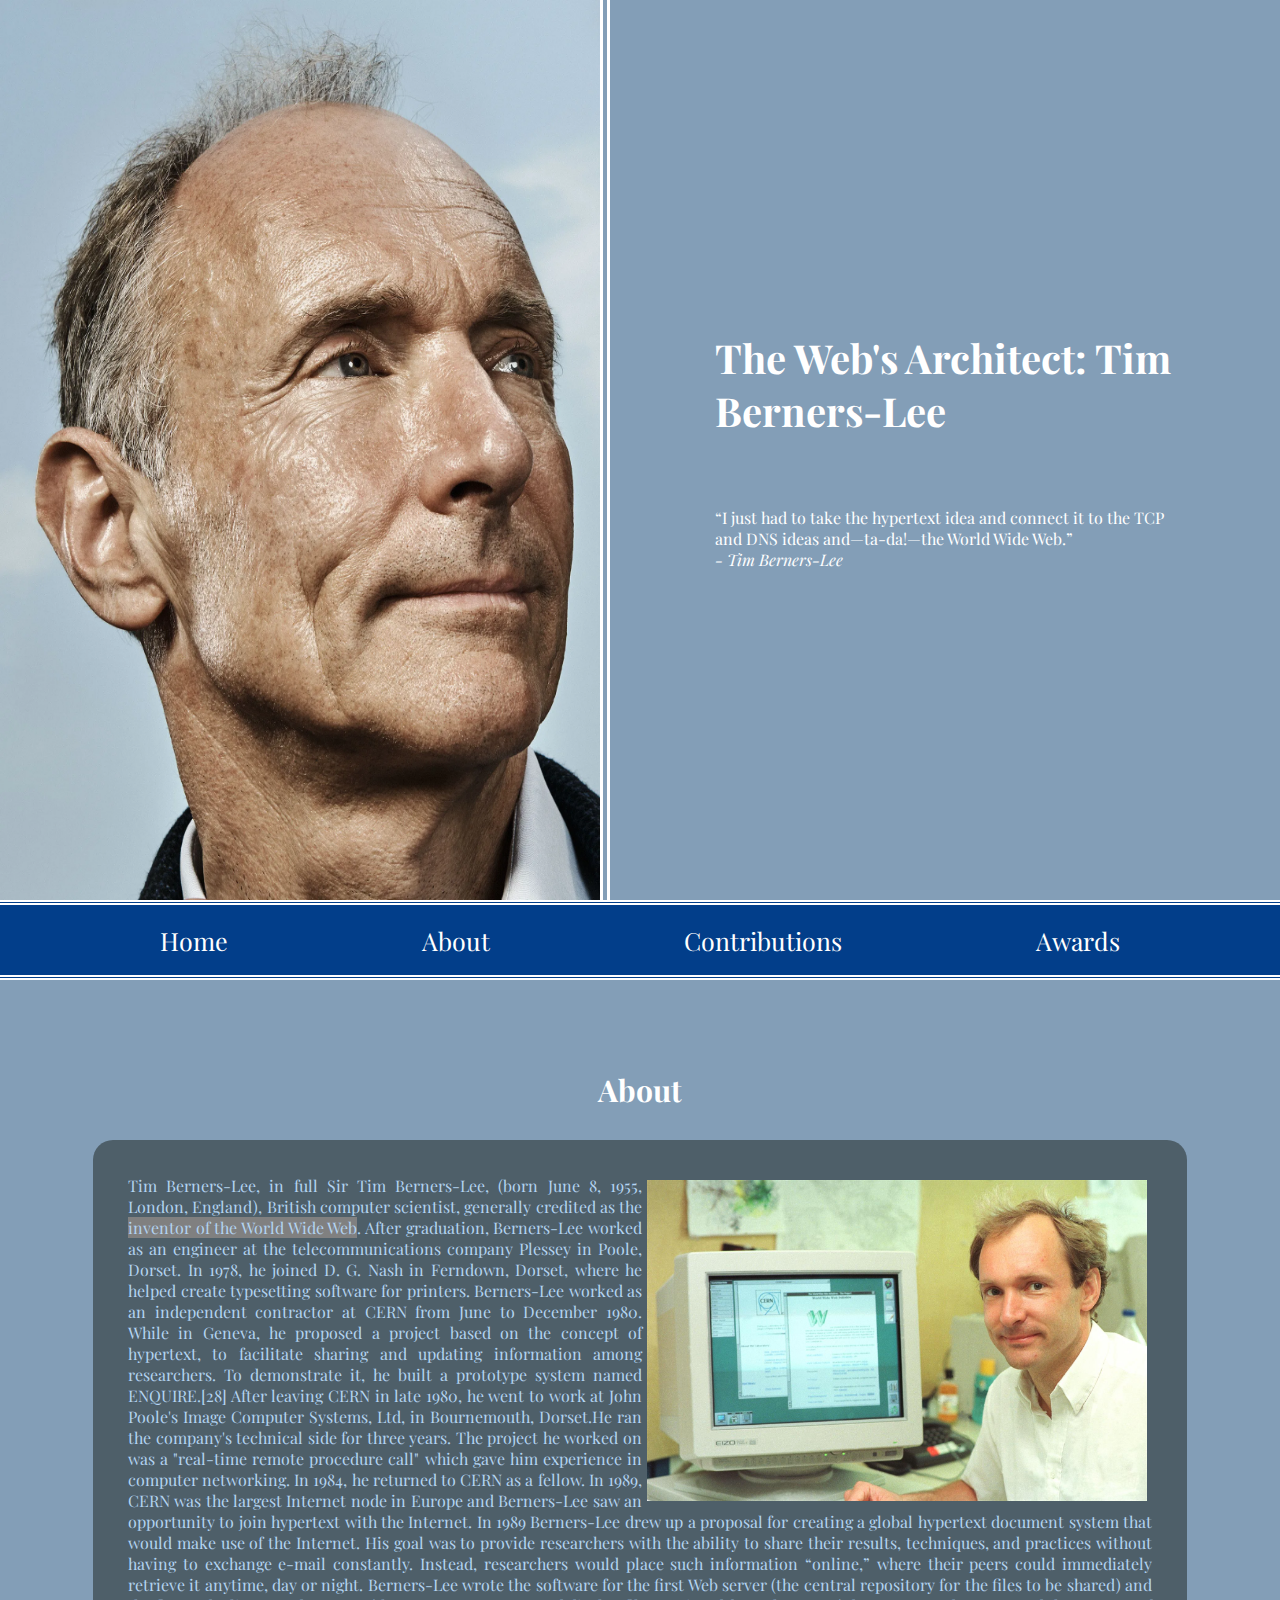
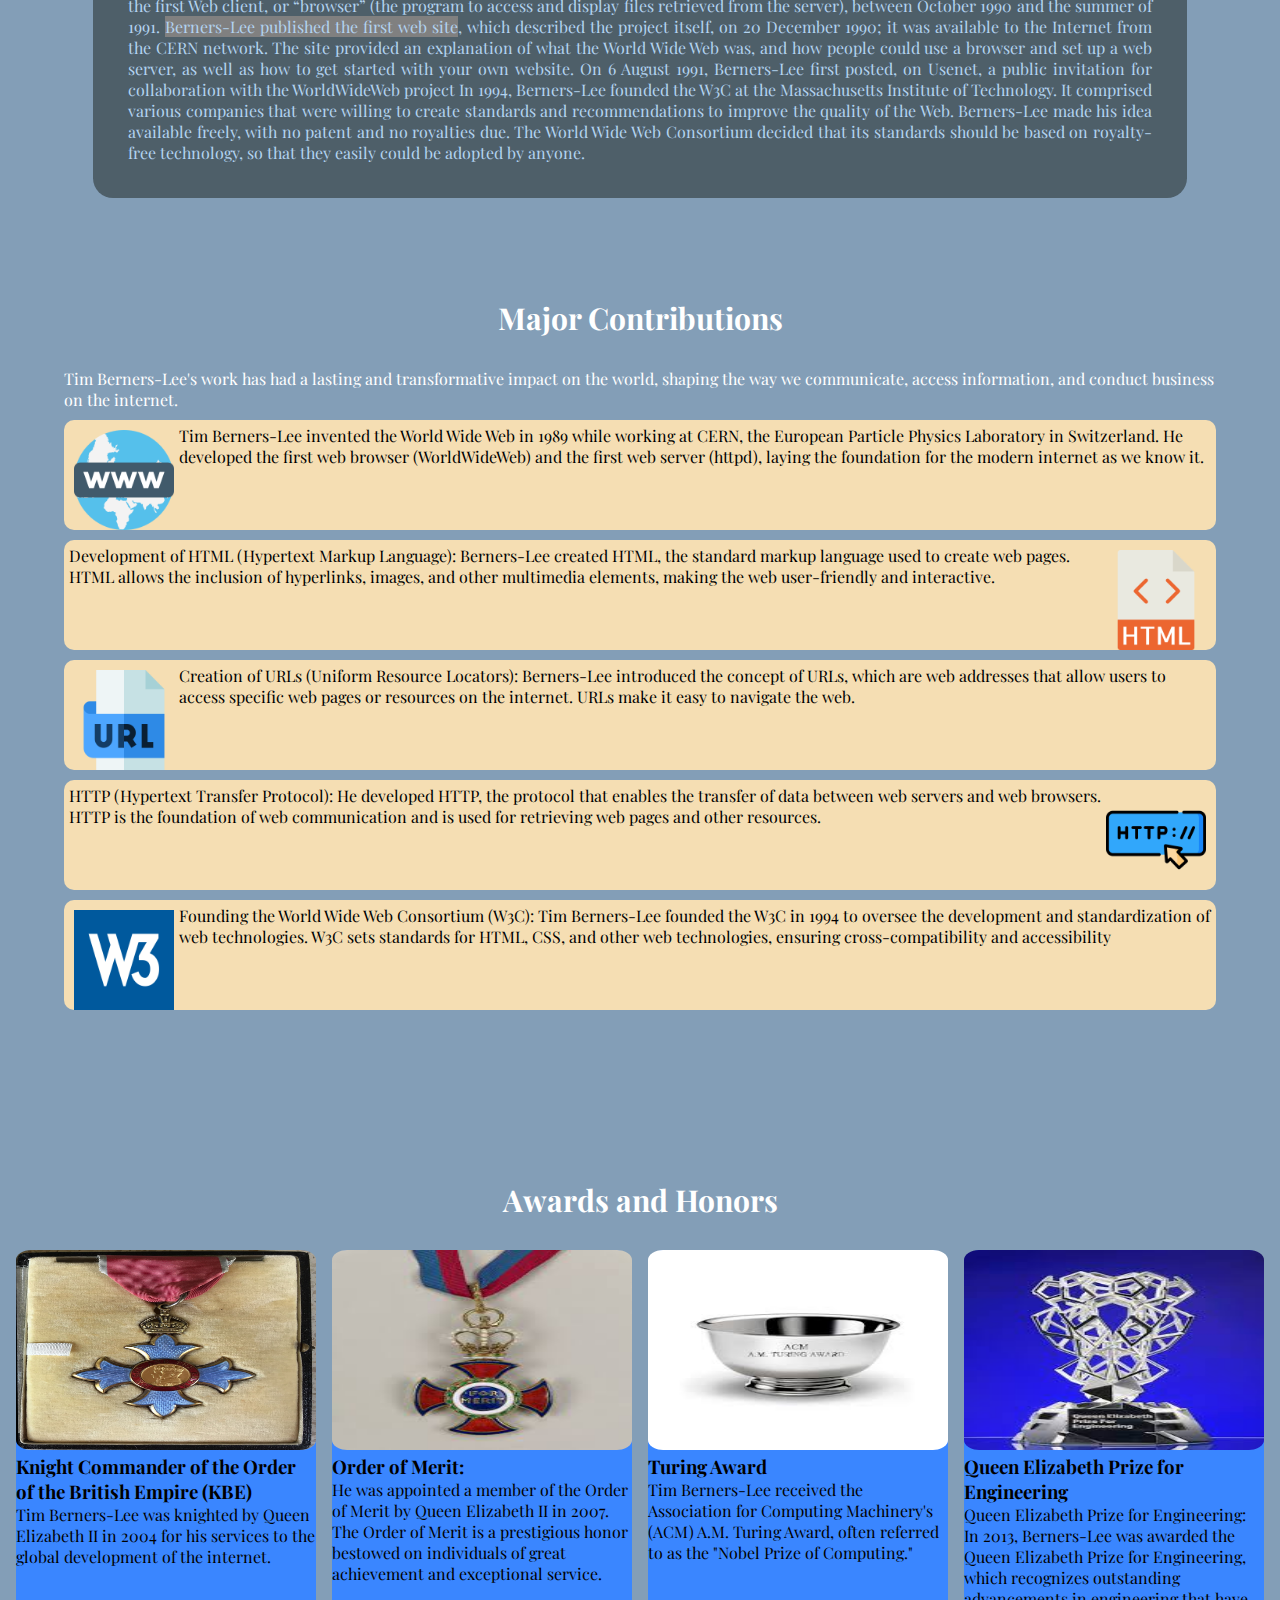
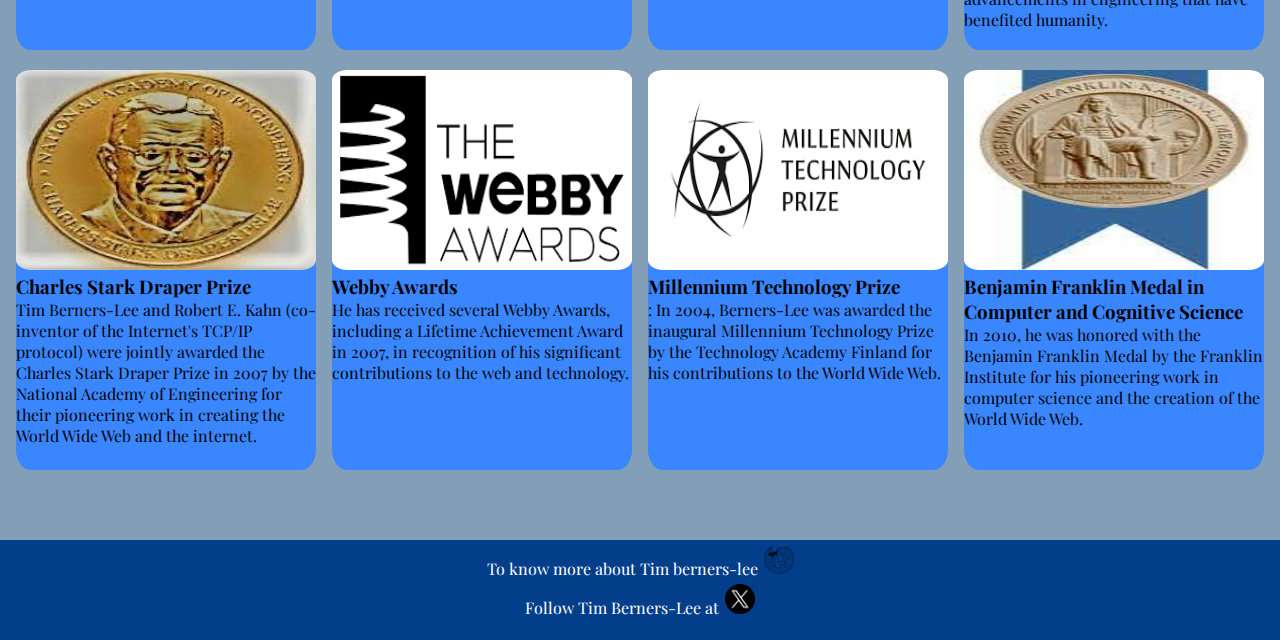
<file: portfolio/index.html>
<!DOCTYPE html>
<html lang="en">
<head>
    <meta charset="UTF-8">
    <meta name="viewport" content="width=device-width, initial-scale=1.0">
    <link rel="stylesheet" href="styles.css">
    <link rel="preconnect" href="https://fonts.googleapis.com">
    <link rel="preconnect" href="https://fonts.gstatic.com" crossorigin>
    <link href="https://fonts.googleapis.com/css2?family=Playfair+Display:ital,wght@0,400;0,500;0,800;1,400&display=swap" rel="stylesheet">
    <title>Tim Berners-Lee</title>
</head>
<body>
    <section id="home"> 
        <img src="images/tim_4.jpg" alt="tim-berners-lee">
        <div class="tag">
            <h1>The Web's Architect: Tim Berners-Lee</h1>
            <q>I just had to take the hypertext idea and connect it to the TCP and DNS ideas and—ta-da!—the World Wide Web.</q>
            <cite>- Tim Berners-Lee</cite>
        </div> 
    </section>
    <nav>
        <a href="#home">Home</a>
        <a href="#about">About</a>
        <a href="#contributions">Contributions</a>
        <a href="#award">Awards</a>
    </nav>
    <section id="about">
       
        <h2>About</h2>
        <div id="abt-txt">
            <div class="wrap">
                <img src="images/tim_1.jpg" alt="tim berners lee next to a computer">
            </div>
            <p>Tim Berners-Lee, in full Sir Tim Berners-Lee, (born June 8, 1955, London, England), British computer scientist, generally credited as the <span>inventor of the World Wide Web</span>.
                After graduation, Berners-Lee worked as an engineer at the telecommunications company Plessey in Poole, Dorset. In 1978, he joined D. G. Nash in Ferndown, Dorset, where 
                he helped create typesetting software for printers. Berners-Lee worked as an independent contractor at CERN from June to December 1980. While in Geneva, he proposed a project
                based on the concept of hypertext, to facilitate sharing and updating information among researchers. To demonstrate it, he built a prototype system named ENQUIRE.[28]
                After leaving CERN in late 1980, he went to work at John Poole's Image Computer Systems, Ltd, in Bournemouth, Dorset.He ran the company's technical side for three years.
                The project he worked on was a "real-time remote procedure call" which gave him experience in computer networking. In 1984, he returned to CERN as a fellow. In 1989, CERN was the
                largest Internet node in Europe and Berners-Lee saw an opportunity to join hypertext with the Internet. In 1989 Berners-Lee drew up a proposal for creating a global hypertext document
                system that would make use of the Internet. His goal was to provide researchers with the ability to share their results, techniques, and practices without having to exchange e-mail constantly.
                Instead, researchers would place such information “online,” where their peers could immediately retrieve it anytime, day or night. Berners-Lee wrote the software for the first Web server (the central repository for the files to be shared) and the first Web client, or “browser” (the program to access and display files retrieved from the server), between October 1990 and the summer of 1991. 
                <span>Berners-Lee published the first web site</span>, which described the project itself,
                on 20 December 1990; it was available to the Internet from the CERN network. The site provided an explanation of what the World Wide Web was, and how people could use a browser and
                set up a web server, as well as how to get started with your own website. On 6 August 1991, Berners-Lee first posted, on Usenet, a public invitation for collaboration with the WorldWideWeb project
                In 1994, Berners-Lee founded the W3C at the Massachusetts Institute of Technology. It comprised various companies that were willing to create standards and recommendations to improve the quality of
                the Web. Berners-Lee made his idea available freely, with no patent and no royalties due. The World Wide Web Consortium decided that its standards should be based on royalty-free technology, so that they easily could be adopted by anyone.
            </p>
           
             
        </div>
        
       
    </section>
    <section id="contributions">
        <h2>Major Contributions</h2>
        <p>Tim Berners-Lee's work has had a lasting and transformative impact on the world, shaping the way we communicate, access information, and conduct business on the internet.</p>
        <div class="container">
            <div class="wcard">
                <img src="images/www.png" alt="www logo">
                <p> Tim Berners-Lee invented the World Wide Web in 1989 while working at CERN, the European Particle Physics Laboratory in Switzerland. He developed the first web browser (WorldWideWeb) and the first web server (httpd), laying the foundation for the modern internet as we know it.</p>
            </div>
            <div class="wcard">
                <p>Development of HTML (Hypertext Markup Language): Berners-Lee created HTML, the standard markup language used to create web pages. HTML allows the inclusion of hyperlinks, images, and other multimedia elements, making the web user-friendly and interactive.</p>
                <img src="images/html.png" alt="html logo">
            </div>
            <div class="wcard">
                <img src="images/url.png" alt="url logo">
                <p>Creation of URLs (Uniform Resource Locators): Berners-Lee introduced the concept of URLs, which are web addresses that allow users to access specific web pages or resources on the internet. URLs make it easy to navigate the web.</p>
            </div>
            <div class="wcard">
                <p>HTTP (Hypertext Transfer Protocol): He developed HTTP, the protocol that enables the transfer of data between web servers and web browsers. HTTP is the foundation of web communication and is used for retrieving web pages and other resources.</p>
                <img src="images/http.png" alt="http logo">
            </div>
            <div class="wcard">
                <img src="images/social.png" alt="w3c logo">
                <p>Founding the World Wide Web Consortium (W3C): Tim Berners-Lee founded the W3C in 1994 to oversee the development and standardization of web technologies. W3C sets standards for HTML, CSS, and other web technologies, ensuring cross-compatibility and accessibility</p>
            </div>
        </div>
    </section>
    <section id="award">
        <h2>Awards and Honors</h2>
        <div id="container2">
            <div class="card">
                <img src="images/knightmedal.jpg" alt="">
                <h3>Knight Commander of the Order of the British Empire (KBE)</h3>
                
                <p>Tim Berners-Lee was knighted by Queen Elizabeth II in 2004 for his services to the global development of the internet.</p>
            </div>
            <div class="card">
                <img src="images/Ordermedal.jpeg" alt="">
                <h3>Order of Merit:</h3>
               
                <p>He was appointed a member of the Order of Merit by Queen Elizabeth II in 2007. The Order of Merit is a prestigious honor bestowed on individuals of great achievement and exceptional service.</p>
            </div>
            <div class="card">
                <img src="images/Turingaward.jpeg" alt="">
                <h3>Turing Award</h3>
                
                <p> Tim Berners-Lee received the Association for Computing Machinery's (ACM) A.M. Turing Award, often referred to as the "Nobel Prize of Computing." </p>
            </div>
            <div class="card">
                <img src="images/Queenaward.jpeg" alt="">
                <h3>Queen Elizabeth Prize for Engineering</h3>
                
                <p>Queen Elizabeth Prize for Engineering: In 2013, Berners-Lee was awarded the Queen Elizabeth Prize for Engineering, which recognizes outstanding advancements in engineering that have benefited humanity.</p>
            </div>
            <div class="card">
                <img src="images/CharlesPrize.jpeg" alt="">
                <h3>Charles Stark Draper Prize</h3>
                
                <p>Tim Berners-Lee and Robert E. Kahn (co-inventor of the Internet's TCP/IP protocol) were jointly awarded the Charles Stark Draper Prize in 2007 by the National Academy of Engineering for their pioneering work in creating the World Wide Web and the internet.</p>
            </div>
            <div class="card">
                <img src="images/webbyaward.png" alt="">
                <h3>Webby Awards</h3>
                
                
                <p>He has received several Webby Awards, including a Lifetime Achievement Award in 2007, in recognition of his significant contributions to the web and technology.</p>
            </div>
            <div class="card">
                <img src="images/Millenium.png" alt="">
                <h3>Millennium Technology Prize</h3>
                
                <p>: In 2004, Berners-Lee was awarded the inaugural Millennium Technology Prize by the Technology Academy Finland for his contributions to the World Wide Web.</p>
            </div>
            <div class="card">
                <img src="images/BenjaminMedal.jpeg" alt="">
                <h3>Benjamin Franklin Medal in Computer and Cognitive Science</h3>
                
                <p> In 2010, he was honored with the Benjamin Franklin Medal by the Franklin Institute for his pioneering work in computer science and the creation of the World Wide Web.</p>
            </div>
        </div>
    </section>

    <footer>
        <p>To know more about Tim berners-lee <a href="https://en.wikipedia.org/wiki/Tim_Berners-Lee"><img src="images/wikipedia.png" alt=""></a></p>
        <p>Follow Tim Berners-Lee at <a href="https://twitter.com/timberners_lee"><img src="images/twitter.png" alt="twitter icon"></a></p>
    </footer>
 
    
</body>
</html>
</file>
<file: portfolio/styles.css>
* {
    margin:0;
    padding:0;
    scroll-behavior: smooth;
    scroll-padding: 25px;
}

body {
    font-family: 'Playfair Display', serif;
    color: white;
    background-color:#839eb7;
}

h2 {
    font-size: 30px;
    padding-bottom: 30px;
    text-align: center;
}

section {
    padding: 50px 0;
    margin-top: 60px;
}

#home {
    display: flex;
    padding: 0;
    margin-top: 0;
}

.tag {
    margin: 0 auto;
    height: 100vh;
    width: 460px;
    display:flex;
    flex-direction: column;
    justify-content: center;
       
}

.tag h1 {
    font-size: 40px;
    margin-bottom: 70px;

}

#home img {
    width: 600px;
    height: 100vh;
    border-right: 10px double white;
}

#about {
  margin-top: 0;
}

nav {
    position: sticky;
    top: 0px;
    border-top: 5px double white;
    border-bottom: 5px double white;
    background-color:#023e8a;
    height: 70px;
    display: flex;
    align-items: center;
    justify-content: space-evenly;
}

nav a { 
    color: white;
    font-size: 25px;
    text-decoration:none;
    box-shadow: inset 0 0 0 0 white;
    margin: 0 30px;
    padding: 0 .25rem;
    transition: color .3s ease-in-out, box-shadow .3s ease-in-out;
}

nav a:hover {
    box-shadow: inset 300px 0 0 0 white;
    color: #023e8a;
  }

#about h2 {
    margin-top: 40px;
    
    
}

#abt-txt img{
    width: 500px;
}

#abt-txt{
    width: 80%;
    margin: 0 auto;
    padding: 35px;
    background-color: rgb(78, 95, 105);
    color:#b3d3f0;
    border-radius: 20px;
}

.wrap img{
    margin: 5px;
    float:right;
}
    


#abt-txt p {
    text-align: justify;
    
}

#abt-txt span {
    background-color:grey;
}


#contributions {
    width: 90%;
    margin: 0 auto;
    
}



.wcard {
    height: 100px;
    border-radius:10px;
    padding: 5px;
    display:flex;
    margin: 10px 0;
    color:black;
    background-color:wheat;
}

.wcard img {
    width: 100px;
    align-self:flex-start;
    margin: 5px;
}


#container2 {
    display: flex;
    flex-wrap: wrap;
    justify-content: space-evenly;
    color:black;

    
}

#container2 .card {
   width: 300px;
   height: 400px;
   background-color: #3a86ff;
   margin-bottom: 20px;
   border-radius: 5%;
}

.card img {
    width: 100%;
    height: 50%;
    border-radius: 5%;
}

footer{
    height: 100px;
    background-color: #023e8a;
    text-align: center;

}

footer img {
    width: 30px;
    margin-top: 5px;
    margin-left: 2px;
}
</file>
